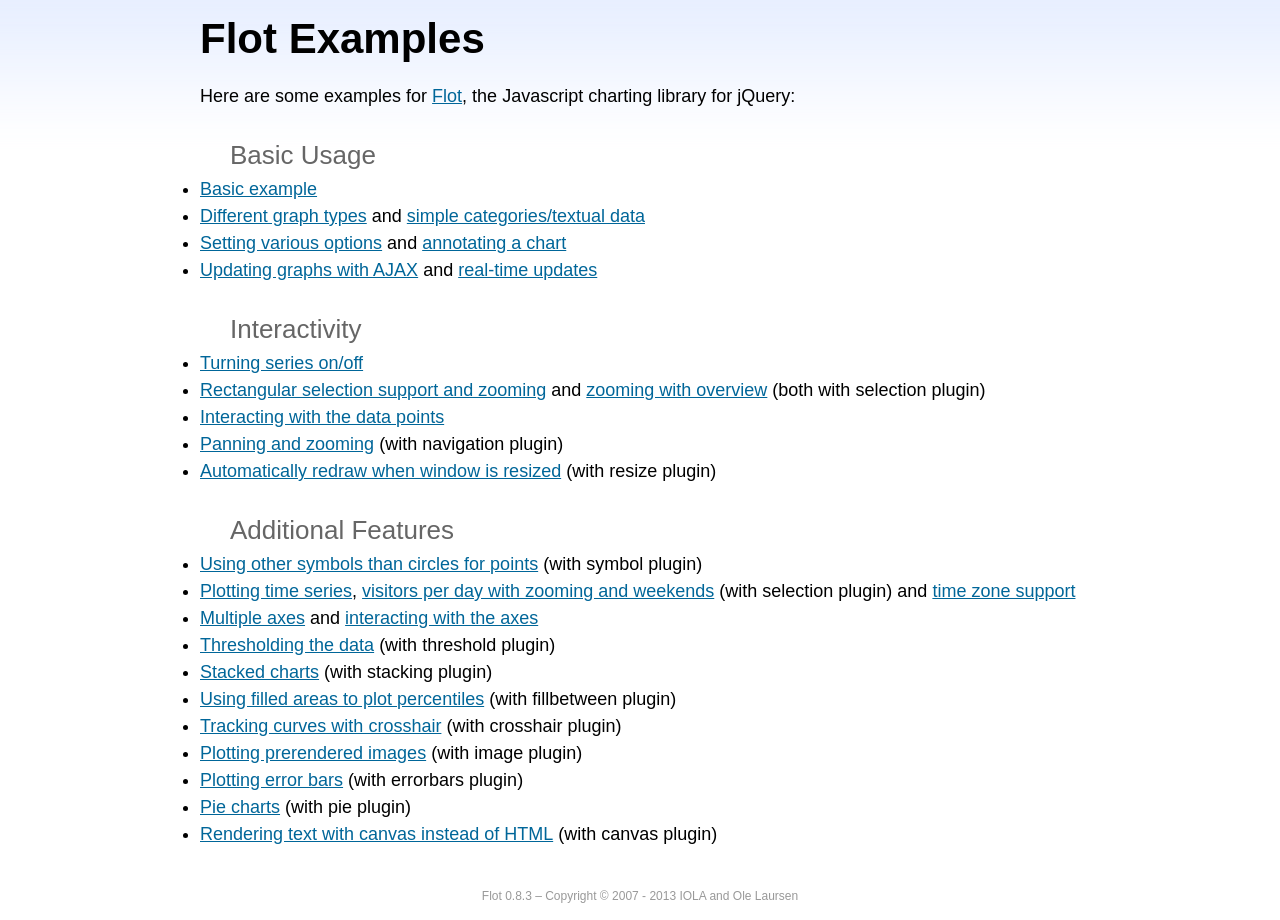
<file: bower_components/flot/examples/index.html>
<!DOCTYPE html PUBLIC "-//W3C//DTD HTML 4.01//EN" "http://www.w3.org/TR/html4/strict.dtd">
<html>
<head>
	<meta http-equiv="Content-Type" content="text/html; charset=utf-8">
	<title>Flot Examples</title>
	<link href="examples.css" rel="stylesheet" type="text/css">
	<style>

	h3 {
		margin-top: 30px;
		margin-bottom: 5px;
	}

	</style>
	<script language="javascript" type="text/javascript" src="../jquery.js"></script>
	<script language="javascript" type="text/javascript" src="../jquery.flot.js"></script>
	<script type="text/javascript">

	$(function() {

		// Add the Flot version string to the footer

		$("#footer").prepend("Flot " + $.plot.version + " &ndash; ");
	});

	</script>
</head>
<body>

	<div id="header">
		<h2>Flot Examples</h2>
	</div>

	<div id="content">

		<p>Here are some examples for <a href="http://www.flotcharts.org">Flot</a>, the Javascript charting library for jQuery:</p>

		<h3>Basic Usage</h3>

		<ul>
			<li><a href="basic-usage/index.html">Basic example</a></li>
			<li><a href="series-types/index.html">Different graph types</a> and <a href="categories/index.html">simple categories/textual data</a></li>
			<li><a href="basic-options/index.html">Setting various options</a> and <a href="annotating/index.html">annotating a chart</a></li>
			<li><a href="ajax/index.html">Updating graphs with AJAX</a> and <a href="realtime/index.html">real-time updates</a></li>
		</ul>

		<h3>Interactivity</h3>

		<ul>
			<li><a href="series-toggle/index.html">Turning series on/off</a></li>
			<li><a href="selection/index.html">Rectangular selection support and zooming</a> and <a href="zooming/index.html">zooming with overview</a> (both with selection plugin)</li>
			<li><a href="interacting/index.html">Interacting with the data points</a></li>
			<li><a href="navigate/index.html">Panning and zooming</a> (with navigation plugin)</li>
			<li><a href="resize/index.html">Automatically redraw when window is resized</a> (with resize plugin)</li>
		</ul>

		<h3>Additional Features</h3>

		<ul>
			<li><a href="symbols/index.html">Using other symbols than circles for points</a> (with symbol plugin)</li>
			<li><a href="axes-time/index.html">Plotting time series</a>, <a href="visitors/index.html">visitors per day with zooming and weekends</a> (with selection plugin) and <a href="axes-time-zones/index.html">time zone support</a></li>
			<li><a href="axes-multiple/index.html">Multiple axes</a> and <a href="axes-interacting/index.html">interacting with the axes</a></li>
			<li><a href="threshold/index.html">Thresholding the data</a> (with threshold plugin)</li>
			<li><a href="stacking/index.html">Stacked charts</a> (with stacking plugin)</li>
			<li><a href="percentiles/index.html">Using filled areas to plot percentiles</a> (with fillbetween plugin)</li>
			<li><a href="tracking/index.html">Tracking curves with crosshair</a> (with crosshair plugin)</li>
			<li><a href="image/index.html">Plotting prerendered images</a> (with image plugin)</li>
			<li><a href="series-errorbars/index.html">Plotting error bars</a> (with errorbars plugin)</li>
			<li><a href="series-pie/index.html">Pie charts</a> (with pie plugin)</li>
			<li><a href="canvas/index.html">Rendering text with canvas instead of HTML</a> (with canvas plugin)</li>
		</ul>

	</div>

	<div id="footer">
		Copyright &copy; 2007 - 2013 IOLA and Ole Laursen
	</div>

</body>
</html>
</file>
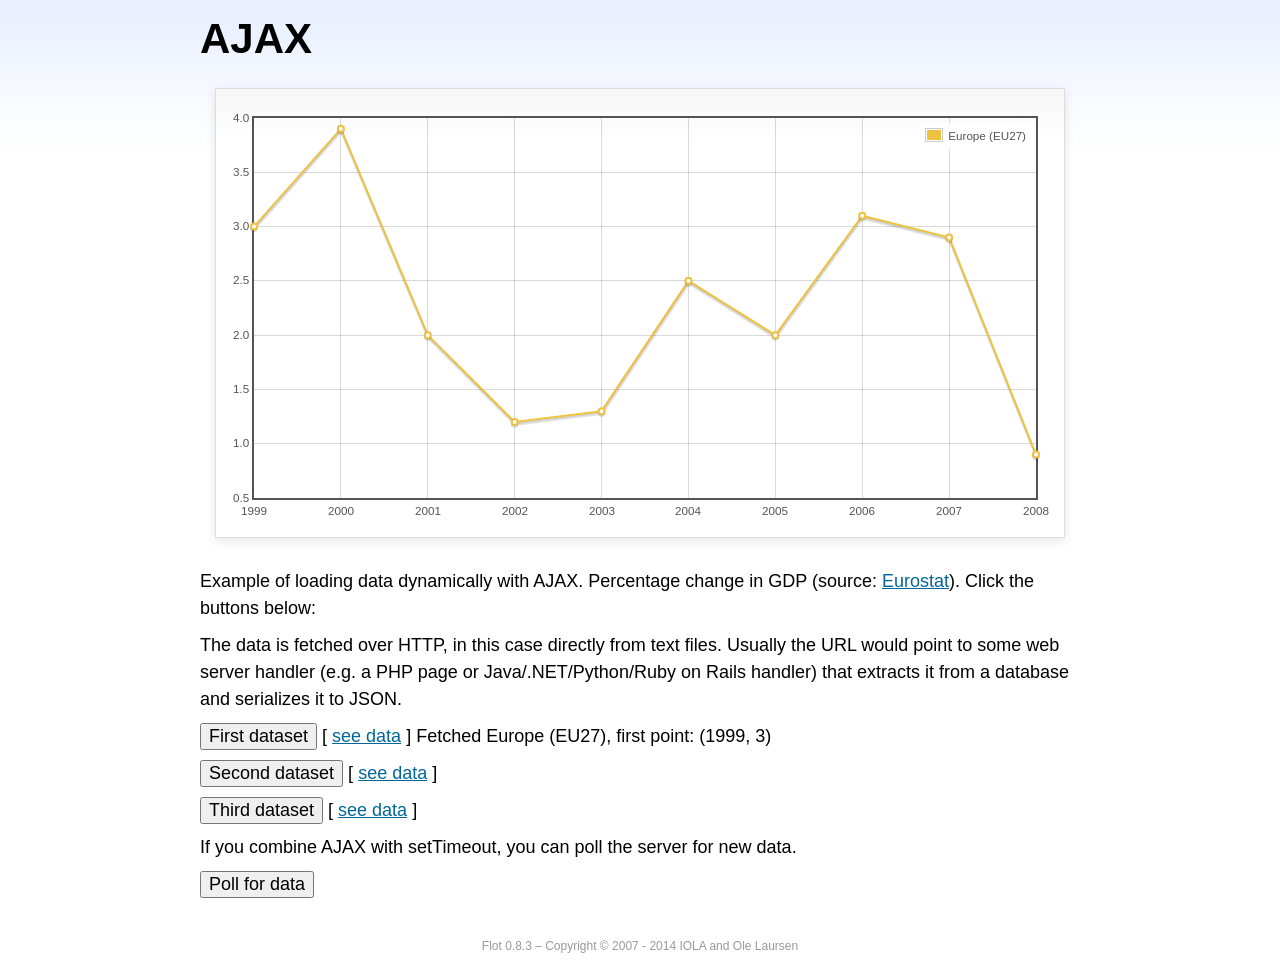
<file: bower_components/flot/examples/ajax/index.html>
<!DOCTYPE html PUBLIC "-//W3C//DTD HTML 4.01//EN" "http://www.w3.org/TR/html4/strict.dtd">
<html>
<head>
	<meta http-equiv="Content-Type" content="text/html; charset=utf-8">
	<title>Flot Examples: AJAX</title>
	<link href="../examples.css" rel="stylesheet" type="text/css">
	<!--[if lte IE 8]><script language="javascript" type="text/javascript" src="../../excanvas.min.js"></script><![endif]-->
	<script language="javascript" type="text/javascript" src="../../jquery.js"></script>
	<script language="javascript" type="text/javascript" src="../../jquery.flot.js"></script>
	<script type="text/javascript">

	$(function() {

		var options = {
			lines: {
				show: true
			},
			points: {
				show: true
			},
			xaxis: {
				tickDecimals: 0,
				tickSize: 1
			}
		};

		var data = [];

		$.plot("#placeholder", data, options);

		// Fetch one series, adding to what we already have

		var alreadyFetched = {};

		$("button.fetchSeries").click(function () {

			var button = $(this);

			// Find the URL in the link right next to us, then fetch the data

			var dataurl = button.siblings("a").attr("href");

			function onDataReceived(series) {

				// Extract the first coordinate pair; jQuery has parsed it, so
				// the data is now just an ordinary JavaScript object

				var firstcoordinate = "(" + series.data[0][0] + ", " + series.data[0][1] + ")";
				button.siblings("span").text("Fetched " + series.label + ", first point: " + firstcoordinate);

				// Push the new data onto our existing data array

				if (!alreadyFetched[series.label]) {
					alreadyFetched[series.label] = true;
					data.push(series);
				}

				$.plot("#placeholder", data, options);
			}

			$.ajax({
				url: dataurl,
				type: "GET",
				dataType: "json",
				success: onDataReceived
			});
		});

		// Initiate a recurring data update

		$("button.dataUpdate").click(function () {

			data = [];
			alreadyFetched = {};

			$.plot("#placeholder", data, options);

			var iteration = 0;

			function fetchData() {

				++iteration;

				function onDataReceived(series) {

					// Load all the data in one pass; if we only got partial
					// data we could merge it with what we already have.

					data = [ series ];
					$.plot("#placeholder", data, options);
				}

				// Normally we call the same URL - a script connected to a
				// database - but in this case we only have static example
				// files, so we need to modify the URL.

				$.ajax({
					url: "data-eu-gdp-growth-" + iteration + ".json",
					type: "GET",
					dataType: "json",
					success: onDataReceived
				});

				if (iteration < 5) {
					setTimeout(fetchData, 1000);
				} else {
					data = [];
					alreadyFetched = {};
				}
			}

			setTimeout(fetchData, 1000);
		});

		// Load the first series by default, so we don't have an empty plot

		$("button.fetchSeries:first").click();

		// Add the Flot version string to the footer

		$("#footer").prepend("Flot " + $.plot.version + " &ndash; ");
	});

	</script>
</head>
<body>

	<div id="header">
		<h2>AJAX</h2>
	</div>

	<div id="content">

		<div class="demo-container">
			<div id="placeholder" class="demo-placeholder"></div>
		</div>

		<p>Example of loading data dynamically with AJAX. Percentage change in GDP (source: <a href="http://epp.eurostat.ec.europa.eu/tgm/table.do?tab=table&init=1&plugin=1&language=en&pcode=tsieb020">Eurostat</a>). Click the buttons below:</p>

		<p>The data is fetched over HTTP, in this case directly from text files. Usually the URL would point to some web server handler (e.g. a PHP page or Java/.NET/Python/Ruby on Rails handler) that extracts it from a database and serializes it to JSON.</p>

		<p>
			<button class="fetchSeries">First dataset</button>
			[ <a href="data-eu-gdp-growth.json">see data</a> ]
			<span></span>
		</p>

		<p>
			<button class="fetchSeries">Second dataset</button>
			[ <a href="data-japan-gdp-growth.json">see data</a> ]
			<span></span>
		</p>

		<p>
			<button class="fetchSeries">Third dataset</button>
			[ <a href="data-usa-gdp-growth.json">see data</a> ]
			<span></span>
		</p>

		<p>If you combine AJAX with setTimeout, you can poll the server for new data.</p>

		<p>
			<button class="dataUpdate">Poll for data</button>
		</p>

	</div>

	<div id="footer">
		Copyright &copy; 2007 - 2014 IOLA and Ole Laursen
	</div>

</body>
</html>
</file>
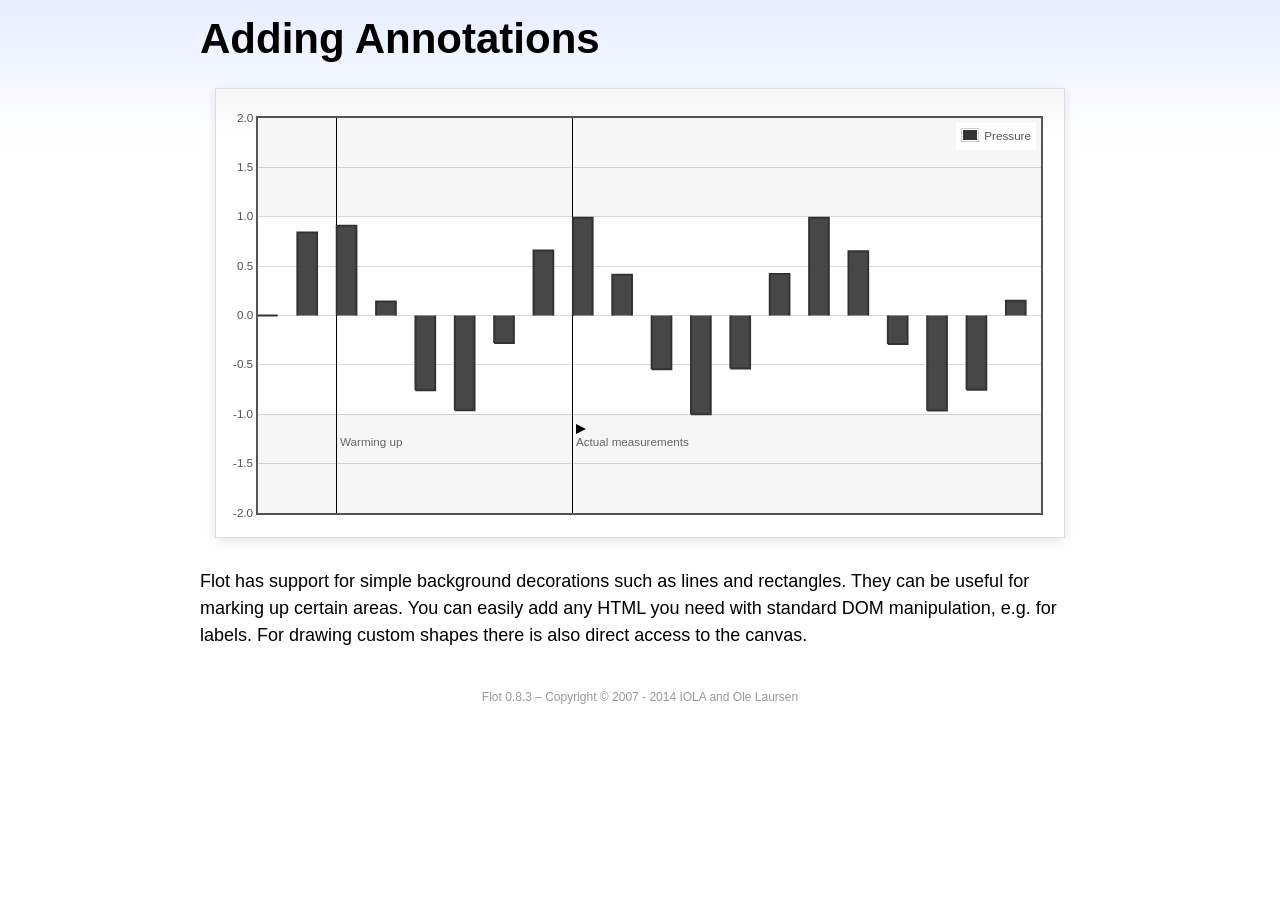
<file: bower_components/flot/examples/annotating/index.html>
<!DOCTYPE html PUBLIC "-//W3C//DTD HTML 4.01//EN" "http://www.w3.org/TR/html4/strict.dtd">
<html>
<head>
	<meta http-equiv="Content-Type" content="text/html; charset=utf-8">
	<title>Flot Examples: Adding Annotations</title>
	<link href="../examples.css" rel="stylesheet" type="text/css">
	<!--[if lte IE 8]><script language="javascript" type="text/javascript" src="../../excanvas.min.js"></script><![endif]-->
	<script language="javascript" type="text/javascript" src="../../jquery.js"></script>
	<script language="javascript" type="text/javascript" src="../../jquery.flot.js"></script>
	<script type="text/javascript">

	$(function() {

		var d1 = [];
		for (var i = 0; i < 20; ++i) {
			d1.push([i, Math.sin(i)]);
		}

		var data = [{ data: d1, label: "Pressure", color: "#333" }];

		var markings = [
			{ color: "#f6f6f6", yaxis: { from: 1 } },
			{ color: "#f6f6f6", yaxis: { to: -1 } },
			{ color: "#000", lineWidth: 1, xaxis: { from: 2, to: 2 } },
			{ color: "#000", lineWidth: 1, xaxis: { from: 8, to: 8 } }
		];

		var placeholder = $("#placeholder");

		var plot = $.plot(placeholder, data, {
			bars: { show: true, barWidth: 0.5, fill: 0.9 },
			xaxis: { ticks: [], autoscaleMargin: 0.02 },
			yaxis: { min: -2, max: 2 },
			grid: { markings: markings }
		});

		var o = plot.pointOffset({ x: 2, y: -1.2});

		// Append it to the placeholder that Flot already uses for positioning

		placeholder.append("<div style='position:absolute;left:" + (o.left + 4) + "px;top:" + o.top + "px;color:#666;font-size:smaller'>Warming up</div>");

		o = plot.pointOffset({ x: 8, y: -1.2});
		placeholder.append("<div style='position:absolute;left:" + (o.left + 4) + "px;top:" + o.top + "px;color:#666;font-size:smaller'>Actual measurements</div>");

		// Draw a little arrow on top of the last label to demonstrate canvas
		// drawing

		var ctx = plot.getCanvas().getContext("2d");
		ctx.beginPath();
		o.left += 4;
		ctx.moveTo(o.left, o.top);
		ctx.lineTo(o.left, o.top - 10);
		ctx.lineTo(o.left + 10, o.top - 5);
		ctx.lineTo(o.left, o.top);
		ctx.fillStyle = "#000";
		ctx.fill();

		// Add the Flot version string to the footer

		$("#footer").prepend("Flot " + $.plot.version + " &ndash; ");
	});

	</script>
</head>
<body>

	<div id="header">
		<h2>Adding Annotations</h2>
	</div>

	<div id="content">

		<div class="demo-container">
			<div id="placeholder" class="demo-placeholder"></div>
		</div>

		<p>Flot has support for simple background decorations such as lines and rectangles. They can be useful for marking up certain areas. You can easily add any HTML you need with standard DOM manipulation, e.g. for labels. For drawing custom shapes there is also direct access to the canvas.</p>

	</div>

	<div id="footer">
		Copyright &copy; 2007 - 2014 IOLA and Ole Laursen
	</div>

</body>
</html>
</file>
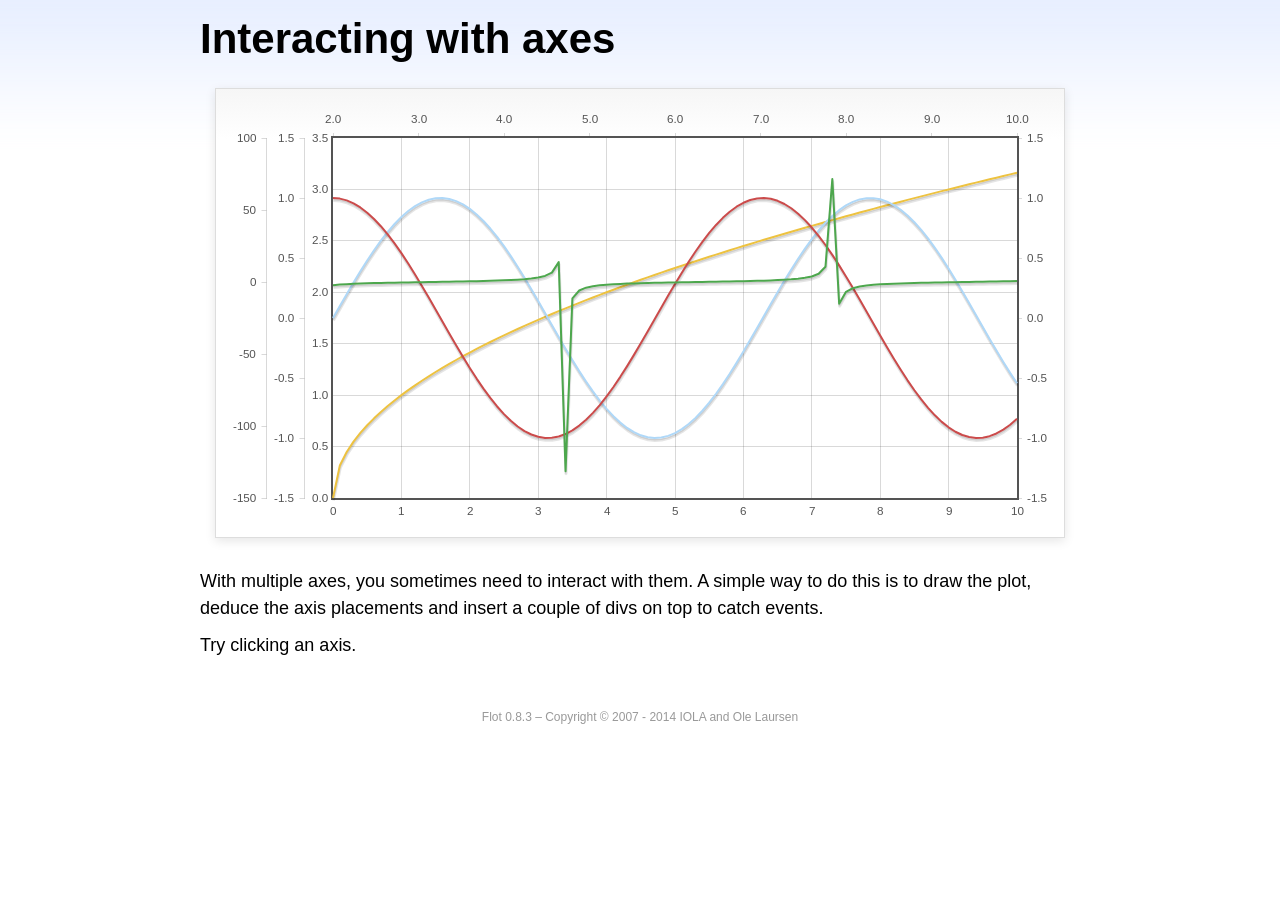
<file: bower_components/flot/examples/axes-interacting/index.html>
<!DOCTYPE html PUBLIC "-//W3C//DTD HTML 4.01//EN" "http://www.w3.org/TR/html4/strict.dtd">
<html>
<head>
	<meta http-equiv="Content-Type" content="text/html; charset=utf-8">
	<title>Flot Examples: Interacting with axes</title>
	<link href="../examples.css" rel="stylesheet" type="text/css">
	<!--[if lte IE 8]><script language="javascript" type="text/javascript" src="../../excanvas.min.js"></script><![endif]-->
	<script language="javascript" type="text/javascript" src="../../jquery.js"></script>
	<script language="javascript" type="text/javascript" src="../../jquery.flot.js"></script>
	<script type="text/javascript">

	$(function() {

		function generate(start, end, fn) {
			var res = [];
			for (var i = 0; i <= 100; ++i) {
				var x = start + i / 100 * (end - start);
				res.push([x, fn(x)]);
			}
			return res;
		}

		var data = [
			{ data: generate(0, 10, function (x) { return Math.sqrt(x);}), xaxis: 1, yaxis:1 },
			{ data: generate(0, 10, function (x) { return Math.sin(x);}), xaxis: 1, yaxis:2 },
			{ data: generate(0, 10, function (x) { return Math.cos(x);}), xaxis: 1, yaxis:3 },
			{ data: generate(2, 10, function (x) { return Math.tan(x);}), xaxis: 2, yaxis: 4 }
		];

		var plot = $.plot("#placeholder", data, {
			xaxes: [
				{ position: 'bottom' },
				{ position: 'top'}
			],
			yaxes: [
				{ position: 'left' },
				{ position: 'left' },
				{ position: 'right' },
				{ position: 'left' }
			]
		});

		// Create a div for each axis

		$.each(plot.getAxes(), function (i, axis) {
			if (!axis.show)
				return;

			var box = axis.box;

			$("<div class='axisTarget' style='position:absolute; left:" + box.left + "px; top:" + box.top + "px; width:" + box.width +  "px; height:" + box.height + "px'></div>")
				.data("axis.direction", axis.direction)
				.data("axis.n", axis.n)
				.css({ backgroundColor: "#f00", opacity: 0, cursor: "pointer" })
				.appendTo(plot.getPlaceholder())
				.hover(
					function () { $(this).css({ opacity: 0.10 }) },
					function () { $(this).css({ opacity: 0 }) }
				)
				.click(function () {
					$("#click").text("You clicked the " + axis.direction + axis.n + "axis!")
				});
		});

		// Add the Flot version string to the footer

		$("#footer").prepend("Flot " + $.plot.version + " &ndash; ");
	});

	</script>
</head>
<body>

	<div id="header">
		<h2>Interacting with axes</h2>
	</div>

	<div id="content">

		<div class="demo-container">
			<div id="placeholder" class="demo-placeholder"></div>
		</div>

		<p>With multiple axes, you sometimes need to interact with them. A simple way to do this is to draw the plot, deduce the axis placements and insert a couple of divs on top to catch events.</p>

		<p>Try clicking an axis.</p>

		<p id="click"></p>

	</div>

	<div id="footer">
		Copyright &copy; 2007 - 2014 IOLA and Ole Laursen
	</div>

</body>
</html>
</file>
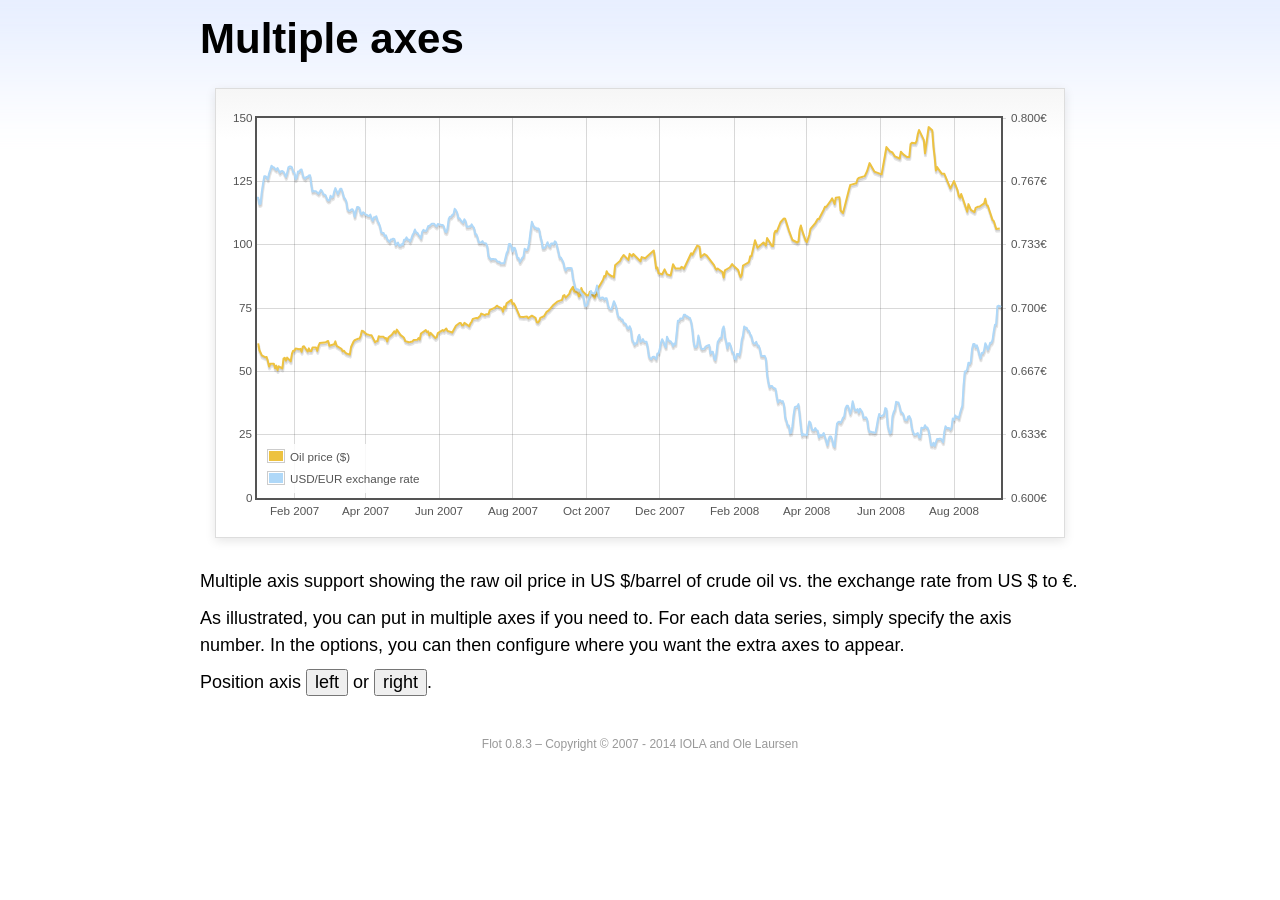
<file: bower_components/flot/examples/axes-multiple/index.html>
<!DOCTYPE html PUBLIC "-//W3C//DTD HTML 4.01//EN" "http://www.w3.org/TR/html4/strict.dtd">
<html>
<head>
	<meta http-equiv="Content-Type" content="text/html; charset=utf-8">
	<title>Flot Examples: Multiple Axes</title>
	<link href="../examples.css" rel="stylesheet" type="text/css">
	<!--[if lte IE 8]><script language="javascript" type="text/javascript" src="../../excanvas.min.js"></script><![endif]-->
	<script language="javascript" type="text/javascript" src="../../jquery.js"></script>
	<script language="javascript" type="text/javascript" src="../../jquery.flot.js"></script>
	<script language="javascript" type="text/javascript" src="../../jquery.flot.time.js"></script>
	<script type="text/javascript">

	$(function() {

		var oilprices = [[1167692400000,61.05], [1167778800000,58.32], [1167865200000,57.35], [1167951600000,56.31], [1168210800000,55.55], [1168297200000,55.64], [1168383600000,54.02], [1168470000000,51.88], [1168556400000,52.99], [1168815600000,52.99], [1168902000000,51.21], [1168988400000,52.24], [1169074800000,50.48], [1169161200000,51.99], [1169420400000,51.13], [1169506800000,55.04], [1169593200000,55.37], [1169679600000,54.23], [1169766000000,55.42], [1170025200000,54.01], [1170111600000,56.97], [1170198000000,58.14], [1170284400000,58.14], [1170370800000,59.02], [1170630000000,58.74], [1170716400000,58.88], [1170802800000,57.71], [1170889200000,59.71], [1170975600000,59.89], [1171234800000,57.81], [1171321200000,59.06], [1171407600000,58.00], [1171494000000,57.99], [1171580400000,59.39], [1171839600000,59.39], [1171926000000,58.07], [1172012400000,60.07], [1172098800000,61.14], [1172444400000,61.39], [1172530800000,61.46], [1172617200000,61.79], [1172703600000,62.00], [1172790000000,60.07], [1173135600000,60.69], [1173222000000,61.82], [1173308400000,60.05], [1173654000000,58.91], [1173740400000,57.93], [1173826800000,58.16], [1173913200000,57.55], [1173999600000,57.11], [1174258800000,56.59], [1174345200000,59.61], [1174518000000,61.69], [1174604400000,62.28], [1174860000000,62.91], [1174946400000,62.93], [1175032800000,64.03], [1175119200000,66.03], [1175205600000,65.87], [1175464800000,64.64], [1175637600000,64.38], [1175724000000,64.28], [1175810400000,64.28], [1176069600000,61.51], [1176156000000,61.89], [1176242400000,62.01], [1176328800000,63.85], [1176415200000,63.63], [1176674400000,63.61], [1176760800000,63.10], [1176847200000,63.13], [1176933600000,61.83], [1177020000000,63.38], [1177279200000,64.58], [1177452000000,65.84], [1177538400000,65.06], [1177624800000,66.46], [1177884000000,64.40], [1178056800000,63.68], [1178143200000,63.19], [1178229600000,61.93], [1178488800000,61.47], [1178575200000,61.55], [1178748000000,61.81], [1178834400000,62.37], [1179093600000,62.46], [1179180000000,63.17], [1179266400000,62.55], [1179352800000,64.94], [1179698400000,66.27], [1179784800000,65.50], [1179871200000,65.77], [1179957600000,64.18], [1180044000000,65.20], [1180389600000,63.15], [1180476000000,63.49], [1180562400000,65.08], [1180908000000,66.30], [1180994400000,65.96], [1181167200000,66.93], [1181253600000,65.98], [1181599200000,65.35], [1181685600000,66.26], [1181858400000,68.00], [1182117600000,69.09], [1182204000000,69.10], [1182290400000,68.19], [1182376800000,68.19], [1182463200000,69.14], [1182722400000,68.19], [1182808800000,67.77], [1182895200000,68.97], [1182981600000,69.57], [1183068000000,70.68], [1183327200000,71.09], [1183413600000,70.92], [1183586400000,71.81], [1183672800000,72.81], [1183932000000,72.19], [1184018400000,72.56], [1184191200000,72.50], [1184277600000,74.15], [1184623200000,75.05], [1184796000000,75.92], [1184882400000,75.57], [1185141600000,74.89], [1185228000000,73.56], [1185314400000,75.57], [1185400800000,74.95], [1185487200000,76.83], [1185832800000,78.21], [1185919200000,76.53], [1186005600000,76.86], [1186092000000,76.00], [1186437600000,71.59], [1186696800000,71.47], [1186956000000,71.62], [1187042400000,71.00], [1187301600000,71.98], [1187560800000,71.12], [1187647200000,69.47], [1187733600000,69.26], [1187820000000,69.83], [1187906400000,71.09], [1188165600000,71.73], [1188338400000,73.36], [1188511200000,74.04], [1188856800000,76.30], [1189116000000,77.49], [1189461600000,78.23], [1189548000000,79.91], [1189634400000,80.09], [1189720800000,79.10], [1189980000000,80.57], [1190066400000,81.93], [1190239200000,83.32], [1190325600000,81.62], [1190584800000,80.95], [1190671200000,79.53], [1190757600000,80.30], [1190844000000,82.88], [1190930400000,81.66], [1191189600000,80.24], [1191276000000,80.05], [1191362400000,79.94], [1191448800000,81.44], [1191535200000,81.22], [1191794400000,79.02], [1191880800000,80.26], [1191967200000,80.30], [1192053600000,83.08], [1192140000000,83.69], [1192399200000,86.13], [1192485600000,87.61], [1192572000000,87.40], [1192658400000,89.47], [1192744800000,88.60], [1193004000000,87.56], [1193090400000,87.56], [1193176800000,87.10], [1193263200000,91.86], [1193612400000,93.53], [1193698800000,94.53], [1193871600000,95.93], [1194217200000,93.98], [1194303600000,96.37], [1194476400000,95.46], [1194562800000,96.32], [1195081200000,93.43], [1195167600000,95.10], [1195426800000,94.64], [1195513200000,95.10], [1196031600000,97.70], [1196118000000,94.42], [1196204400000,90.62], [1196290800000,91.01], [1196377200000,88.71], [1196636400000,88.32], [1196809200000,90.23], [1196982000000,88.28], [1197241200000,87.86], [1197327600000,90.02], [1197414000000,92.25], [1197586800000,90.63], [1197846000000,90.63], [1197932400000,90.49], [1198018800000,91.24], [1198105200000,91.06], [1198191600000,90.49], [1198710000000,96.62], [1198796400000,96.00], [1199142000000,99.62], [1199314800000,99.18], [1199401200000,95.09], [1199660400000,96.33], [1199833200000,95.67], [1200351600000,91.90], [1200438000000,90.84], [1200524400000,90.13], [1200610800000,90.57], [1200956400000,89.21], [1201042800000,86.99], [1201129200000,89.85], [1201474800000,90.99], [1201561200000,91.64], [1201647600000,92.33], [1201734000000,91.75], [1202079600000,90.02], [1202166000000,88.41], [1202252400000,87.14], [1202338800000,88.11], [1202425200000,91.77], [1202770800000,92.78], [1202857200000,93.27], [1202943600000,95.46], [1203030000000,95.46], [1203289200000,101.74], [1203462000000,98.81], [1203894000000,100.88], [1204066800000,99.64], [1204153200000,102.59], [1204239600000,101.84], [1204498800000,99.52], [1204585200000,99.52], [1204671600000,104.52], [1204758000000,105.47], [1204844400000,105.15], [1205103600000,108.75], [1205276400000,109.92], [1205362800000,110.33], [1205449200000,110.21], [1205708400000,105.68], [1205967600000,101.84], [1206313200000,100.86], [1206399600000,101.22], [1206486000000,105.90], [1206572400000,107.58], [1206658800000,105.62], [1206914400000,101.58], [1207000800000,100.98], [1207173600000,103.83], [1207260000000,106.23], [1207605600000,108.50], [1207778400000,110.11], [1207864800000,110.14], [1208210400000,113.79], [1208296800000,114.93], [1208383200000,114.86], [1208728800000,117.48], [1208815200000,118.30], [1208988000000,116.06], [1209074400000,118.52], [1209333600000,118.75], [1209420000000,113.46], [1209592800000,112.52], [1210024800000,121.84], [1210111200000,123.53], [1210197600000,123.69], [1210543200000,124.23], [1210629600000,125.80], [1210716000000,126.29], [1211148000000,127.05], [1211320800000,129.07], [1211493600000,132.19], [1211839200000,128.85], [1212357600000,127.76], [1212703200000,138.54], [1212962400000,136.80], [1213135200000,136.38], [1213308000000,134.86], [1213653600000,134.01], [1213740000000,136.68], [1213912800000,135.65], [1214172000000,134.62], [1214258400000,134.62], [1214344800000,134.62], [1214431200000,139.64], [1214517600000,140.21], [1214776800000,140.00], [1214863200000,140.97], [1214949600000,143.57], [1215036000000,145.29], [1215381600000,141.37], [1215468000000,136.04], [1215727200000,146.40], [1215986400000,145.18], [1216072800000,138.74], [1216159200000,134.60], [1216245600000,129.29], [1216332000000,130.65], [1216677600000,127.95], [1216850400000,127.95], [1217282400000,122.19], [1217455200000,124.08], [1217541600000,125.10], [1217800800000,121.41], [1217887200000,119.17], [1217973600000,118.58], [1218060000000,120.02], [1218405600000,114.45], [1218492000000,113.01], [1218578400000,116.00], [1218751200000,113.77], [1219010400000,112.87], [1219096800000,114.53], [1219269600000,114.98], [1219356000000,114.98], [1219701600000,116.27], [1219788000000,118.15], [1219874400000,115.59], [1219960800000,115.46], [1220306400000,109.71], [1220392800000,109.35], [1220565600000,106.23], [1220824800000,106.34]];

		var exchangerates = [[1167606000000,0.7580], [1167692400000,0.7580], [1167778800000,0.75470], [1167865200000,0.75490], [1167951600000,0.76130], [1168038000000,0.76550], [1168124400000,0.76930], [1168210800000,0.76940], [1168297200000,0.76880], [1168383600000,0.76780], [1168470000000,0.77080], [1168556400000,0.77270], [1168642800000,0.77490], [1168729200000,0.77410], [1168815600000,0.77410], [1168902000000,0.77320], [1168988400000,0.77270], [1169074800000,0.77370], [1169161200000,0.77240], [1169247600000,0.77120], [1169334000000,0.7720], [1169420400000,0.77210], [1169506800000,0.77170], [1169593200000,0.77040], [1169679600000,0.7690], [1169766000000,0.77110], [1169852400000,0.7740], [1169938800000,0.77450], [1170025200000,0.77450], [1170111600000,0.7740], [1170198000000,0.77160], [1170284400000,0.77130], [1170370800000,0.76780], [1170457200000,0.76880], [1170543600000,0.77180], [1170630000000,0.77180], [1170716400000,0.77280], [1170802800000,0.77290], [1170889200000,0.76980], [1170975600000,0.76850], [1171062000000,0.76810], [1171148400000,0.7690], [1171234800000,0.7690], [1171321200000,0.76980], [1171407600000,0.76990], [1171494000000,0.76510], [1171580400000,0.76130], [1171666800000,0.76160], [1171753200000,0.76140], [1171839600000,0.76140], [1171926000000,0.76070], [1172012400000,0.76020], [1172098800000,0.76110], [1172185200000,0.76220], [1172271600000,0.76150], [1172358000000,0.75980], [1172444400000,0.75980], [1172530800000,0.75920], [1172617200000,0.75730], [1172703600000,0.75660], [1172790000000,0.75670], [1172876400000,0.75910], [1172962800000,0.75820], [1173049200000,0.75850], [1173135600000,0.76130], [1173222000000,0.76310], [1173308400000,0.76150], [1173394800000,0.760], [1173481200000,0.76130], [1173567600000,0.76270], [1173654000000,0.76270], [1173740400000,0.76080], [1173826800000,0.75830], [1173913200000,0.75750], [1173999600000,0.75620], [1174086000000,0.7520], [1174172400000,0.75120], [1174258800000,0.75120], [1174345200000,0.75170], [1174431600000,0.7520], [1174518000000,0.75110], [1174604400000,0.7480], [1174690800000,0.75090], [1174777200000,0.75310], [1174860000000,0.75310], [1174946400000,0.75270], [1175032800000,0.74980], [1175119200000,0.74930], [1175205600000,0.75040], [1175292000000,0.750], [1175378400000,0.74910], [1175464800000,0.74910], [1175551200000,0.74850], [1175637600000,0.74840], [1175724000000,0.74920], [1175810400000,0.74710], [1175896800000,0.74590], [1175983200000,0.74770], [1176069600000,0.74770], [1176156000000,0.74830], [1176242400000,0.74580], [1176328800000,0.74480], [1176415200000,0.7430], [1176501600000,0.73990], [1176588000000,0.73950], [1176674400000,0.73950], [1176760800000,0.73780], [1176847200000,0.73820], [1176933600000,0.73620], [1177020000000,0.73550], [1177106400000,0.73480], [1177192800000,0.73610], [1177279200000,0.73610], [1177365600000,0.73650], [1177452000000,0.73620], [1177538400000,0.73310], [1177624800000,0.73390], [1177711200000,0.73440], [1177797600000,0.73270], [1177884000000,0.73270], [1177970400000,0.73360], [1178056800000,0.73330], [1178143200000,0.73590], [1178229600000,0.73590], [1178316000000,0.73720], [1178402400000,0.7360], [1178488800000,0.7360], [1178575200000,0.7350], [1178661600000,0.73650], [1178748000000,0.73840], [1178834400000,0.73950], [1178920800000,0.74130], [1179007200000,0.73970], [1179093600000,0.73960], [1179180000000,0.73850], [1179266400000,0.73780], [1179352800000,0.73660], [1179439200000,0.740], [1179525600000,0.74110], [1179612000000,0.74060], [1179698400000,0.74050], [1179784800000,0.74140], [1179871200000,0.74310], [1179957600000,0.74310], [1180044000000,0.74380], [1180130400000,0.74430], [1180216800000,0.74430], [1180303200000,0.74430], [1180389600000,0.74340], [1180476000000,0.74290], [1180562400000,0.74420], [1180648800000,0.7440], [1180735200000,0.74390], [1180821600000,0.74370], [1180908000000,0.74370], [1180994400000,0.74290], [1181080800000,0.74030], [1181167200000,0.73990], [1181253600000,0.74180], [1181340000000,0.74680], [1181426400000,0.7480], [1181512800000,0.7480], [1181599200000,0.7490], [1181685600000,0.74940], [1181772000000,0.75220], [1181858400000,0.75150], [1181944800000,0.75020], [1182031200000,0.74720], [1182117600000,0.74720], [1182204000000,0.74620], [1182290400000,0.74550], [1182376800000,0.74490], [1182463200000,0.74670], [1182549600000,0.74580], [1182636000000,0.74270], [1182722400000,0.74270], [1182808800000,0.7430], [1182895200000,0.74290], [1182981600000,0.7440], [1183068000000,0.7430], [1183154400000,0.74220], [1183240800000,0.73880], [1183327200000,0.73880], [1183413600000,0.73690], [1183500000000,0.73450], [1183586400000,0.73450], [1183672800000,0.73450], [1183759200000,0.73520], [1183845600000,0.73410], [1183932000000,0.73410], [1184018400000,0.7340], [1184104800000,0.73240], [1184191200000,0.72720], [1184277600000,0.72640], [1184364000000,0.72550], [1184450400000,0.72580], [1184536800000,0.72580], [1184623200000,0.72560], [1184709600000,0.72570], [1184796000000,0.72470], [1184882400000,0.72430], [1184968800000,0.72440], [1185055200000,0.72350], [1185141600000,0.72350], [1185228000000,0.72350], [1185314400000,0.72350], [1185400800000,0.72620], [1185487200000,0.72880], [1185573600000,0.73010], [1185660000000,0.73370], [1185746400000,0.73370], [1185832800000,0.73240], [1185919200000,0.72970], [1186005600000,0.73170], [1186092000000,0.73150], [1186178400000,0.72880], [1186264800000,0.72630], [1186351200000,0.72630], [1186437600000,0.72420], [1186524000000,0.72530], [1186610400000,0.72640], [1186696800000,0.7270], [1186783200000,0.73120], [1186869600000,0.73050], [1186956000000,0.73050], [1187042400000,0.73180], [1187128800000,0.73580], [1187215200000,0.74090], [1187301600000,0.74540], [1187388000000,0.74370], [1187474400000,0.74240], [1187560800000,0.74240], [1187647200000,0.74150], [1187733600000,0.74190], [1187820000000,0.74140], [1187906400000,0.73770], [1187992800000,0.73550], [1188079200000,0.73150], [1188165600000,0.73150], [1188252000000,0.7320], [1188338400000,0.73320], [1188424800000,0.73460], [1188511200000,0.73280], [1188597600000,0.73230], [1188684000000,0.7340], [1188770400000,0.7340], [1188856800000,0.73360], [1188943200000,0.73510], [1189029600000,0.73460], [1189116000000,0.73210], [1189202400000,0.72940], [1189288800000,0.72660], [1189375200000,0.72660], [1189461600000,0.72540], [1189548000000,0.72420], [1189634400000,0.72130], [1189720800000,0.71970], [1189807200000,0.72090], [1189893600000,0.7210], [1189980000000,0.7210], [1190066400000,0.7210], [1190152800000,0.72090], [1190239200000,0.71590], [1190325600000,0.71330], [1190412000000,0.71050], [1190498400000,0.70990], [1190584800000,0.70990], [1190671200000,0.70930], [1190757600000,0.70930], [1190844000000,0.70760], [1190930400000,0.7070], [1191016800000,0.70490], [1191103200000,0.70120], [1191189600000,0.70110], [1191276000000,0.70190], [1191362400000,0.70460], [1191448800000,0.70630], [1191535200000,0.70890], [1191621600000,0.70770], [1191708000000,0.70770], [1191794400000,0.70770], [1191880800000,0.70910], [1191967200000,0.71180], [1192053600000,0.70790], [1192140000000,0.70530], [1192226400000,0.7050], [1192312800000,0.70550], [1192399200000,0.70550], [1192485600000,0.70450], [1192572000000,0.70510], [1192658400000,0.70510], [1192744800000,0.70170], [1192831200000,0.70], [1192917600000,0.69950], [1193004000000,0.69940], [1193090400000,0.70140], [1193176800000,0.70360], [1193263200000,0.70210], [1193349600000,0.70020], [1193436000000,0.69670], [1193522400000,0.6950], [1193612400000,0.6950], [1193698800000,0.69390], [1193785200000,0.6940], [1193871600000,0.69220], [1193958000000,0.69190], [1194044400000,0.69140], [1194130800000,0.68940], [1194217200000,0.68910], [1194303600000,0.69040], [1194390000000,0.6890], [1194476400000,0.68340], [1194562800000,0.68230], [1194649200000,0.68070], [1194735600000,0.68150], [1194822000000,0.68150], [1194908400000,0.68470], [1194994800000,0.68590], [1195081200000,0.68220], [1195167600000,0.68270], [1195254000000,0.68370], [1195340400000,0.68230], [1195426800000,0.68220], [1195513200000,0.68220], [1195599600000,0.67920], [1195686000000,0.67460], [1195772400000,0.67350], [1195858800000,0.67310], [1195945200000,0.67420], [1196031600000,0.67440], [1196118000000,0.67390], [1196204400000,0.67310], [1196290800000,0.67610], [1196377200000,0.67610], [1196463600000,0.67850], [1196550000000,0.68180], [1196636400000,0.68360], [1196722800000,0.68230], [1196809200000,0.68050], [1196895600000,0.67930], [1196982000000,0.68490], [1197068400000,0.68330], [1197154800000,0.68250], [1197241200000,0.68250], [1197327600000,0.68160], [1197414000000,0.67990], [1197500400000,0.68130], [1197586800000,0.68090], [1197673200000,0.68680], [1197759600000,0.69330], [1197846000000,0.69330], [1197932400000,0.69450], [1198018800000,0.69440], [1198105200000,0.69460], [1198191600000,0.69640], [1198278000000,0.69650], [1198364400000,0.69560], [1198450800000,0.69560], [1198537200000,0.6950], [1198623600000,0.69480], [1198710000000,0.69280], [1198796400000,0.68870], [1198882800000,0.68240], [1198969200000,0.67940], [1199055600000,0.67940], [1199142000000,0.68030], [1199228400000,0.68550], [1199314800000,0.68240], [1199401200000,0.67910], [1199487600000,0.67830], [1199574000000,0.67850], [1199660400000,0.67850], [1199746800000,0.67970], [1199833200000,0.680], [1199919600000,0.68030], [1200006000000,0.68050], [1200092400000,0.6760], [1200178800000,0.6770], [1200265200000,0.6770], [1200351600000,0.67360], [1200438000000,0.67260], [1200524400000,0.67640], [1200610800000,0.68210], [1200697200000,0.68310], [1200783600000,0.68420], [1200870000000,0.68420], [1200956400000,0.68870], [1201042800000,0.69030], [1201129200000,0.68480], [1201215600000,0.68240], [1201302000000,0.67880], [1201388400000,0.68140], [1201474800000,0.68140], [1201561200000,0.67970], [1201647600000,0.67690], [1201734000000,0.67650], [1201820400000,0.67330], [1201906800000,0.67290], [1201993200000,0.67580], [1202079600000,0.67580], [1202166000000,0.6750], [1202252400000,0.6780], [1202338800000,0.68330], [1202425200000,0.68560], [1202511600000,0.69030], [1202598000000,0.68960], [1202684400000,0.68960], [1202770800000,0.68820], [1202857200000,0.68790], [1202943600000,0.68620], [1203030000000,0.68520], [1203116400000,0.68230], [1203202800000,0.68130], [1203289200000,0.68130], [1203375600000,0.68220], [1203462000000,0.68020], [1203548400000,0.68020], [1203634800000,0.67840], [1203721200000,0.67480], [1203807600000,0.67470], [1203894000000,0.67470], [1203980400000,0.67480], [1204066800000,0.67330], [1204153200000,0.6650], [1204239600000,0.66110], [1204326000000,0.65830], [1204412400000,0.6590], [1204498800000,0.6590], [1204585200000,0.65810], [1204671600000,0.65780], [1204758000000,0.65740], [1204844400000,0.65320], [1204930800000,0.65020], [1205017200000,0.65140], [1205103600000,0.65140], [1205190000000,0.65070], [1205276400000,0.6510], [1205362800000,0.64890], [1205449200000,0.64240], [1205535600000,0.64060], [1205622000000,0.63820], [1205708400000,0.63820], [1205794800000,0.63410], [1205881200000,0.63440], [1205967600000,0.63780], [1206054000000,0.64390], [1206140400000,0.64780], [1206226800000,0.64810], [1206313200000,0.64810], [1206399600000,0.64940], [1206486000000,0.64380], [1206572400000,0.63770], [1206658800000,0.63290], [1206745200000,0.63360], [1206831600000,0.63330], [1206914400000,0.63330], [1207000800000,0.6330], [1207087200000,0.63710], [1207173600000,0.64030], [1207260000000,0.63960], [1207346400000,0.63640], [1207432800000,0.63560], [1207519200000,0.63560], [1207605600000,0.63680], [1207692000000,0.63570], [1207778400000,0.63540], [1207864800000,0.6320], [1207951200000,0.63320], [1208037600000,0.63280], [1208124000000,0.63310], [1208210400000,0.63420], [1208296800000,0.63210], [1208383200000,0.63020], [1208469600000,0.62780], [1208556000000,0.63080], [1208642400000,0.63240], [1208728800000,0.63240], [1208815200000,0.63070], [1208901600000,0.62770], [1208988000000,0.62690], [1209074400000,0.63350], [1209160800000,0.63920], [1209247200000,0.640], [1209333600000,0.64010], [1209420000000,0.63960], [1209506400000,0.64070], [1209592800000,0.64230], [1209679200000,0.64290], [1209765600000,0.64720], [1209852000000,0.64850], [1209938400000,0.64860], [1210024800000,0.64670], [1210111200000,0.64440], [1210197600000,0.64670], [1210284000000,0.65090], [1210370400000,0.64780], [1210456800000,0.64610], [1210543200000,0.64610], [1210629600000,0.64680], [1210716000000,0.64490], [1210802400000,0.6470], [1210888800000,0.64610], [1210975200000,0.64520], [1211061600000,0.64220], [1211148000000,0.64220], [1211234400000,0.64250], [1211320800000,0.64140], [1211407200000,0.63660], [1211493600000,0.63460], [1211580000000,0.6350], [1211666400000,0.63460], [1211752800000,0.63460], [1211839200000,0.63430], [1211925600000,0.63460], [1212012000000,0.63790], [1212098400000,0.64160], [1212184800000,0.64420], [1212271200000,0.64310], [1212357600000,0.64310], [1212444000000,0.64350], [1212530400000,0.6440], [1212616800000,0.64730], [1212703200000,0.64690], [1212789600000,0.63860], [1212876000000,0.63560], [1212962400000,0.6340], [1213048800000,0.63460], [1213135200000,0.6430], [1213221600000,0.64520], [1213308000000,0.64670], [1213394400000,0.65060], [1213480800000,0.65040], [1213567200000,0.65030], [1213653600000,0.64810], [1213740000000,0.64510], [1213826400000,0.6450], [1213912800000,0.64410], [1213999200000,0.64140], [1214085600000,0.64090], [1214172000000,0.64090], [1214258400000,0.64280], [1214344800000,0.64310], [1214431200000,0.64180], [1214517600000,0.63710], [1214604000000,0.63490], [1214690400000,0.63330], [1214776800000,0.63340], [1214863200000,0.63380], [1214949600000,0.63420], [1215036000000,0.6320], [1215122400000,0.63180], [1215208800000,0.6370], [1215295200000,0.63680], [1215381600000,0.63680], [1215468000000,0.63830], [1215554400000,0.63710], [1215640800000,0.63710], [1215727200000,0.63550], [1215813600000,0.6320], [1215900000000,0.62770], [1215986400000,0.62760], [1216072800000,0.62910], [1216159200000,0.62740], [1216245600000,0.62930], [1216332000000,0.63110], [1216418400000,0.6310], [1216504800000,0.63120], [1216591200000,0.63120], [1216677600000,0.63040], [1216764000000,0.62940], [1216850400000,0.63480], [1216936800000,0.63780], [1217023200000,0.63680], [1217109600000,0.63680], [1217196000000,0.63680], [1217282400000,0.6360], [1217368800000,0.6370], [1217455200000,0.64180], [1217541600000,0.64110], [1217628000000,0.64350], [1217714400000,0.64270], [1217800800000,0.64270], [1217887200000,0.64190], [1217973600000,0.64460], [1218060000000,0.64680], [1218146400000,0.64870], [1218232800000,0.65940], [1218319200000,0.66660], [1218405600000,0.66660], [1218492000000,0.66780], [1218578400000,0.67120], [1218664800000,0.67050], [1218751200000,0.67180], [1218837600000,0.67840], [1218924000000,0.68110], [1219010400000,0.68110], [1219096800000,0.67940], [1219183200000,0.68040], [1219269600000,0.67810], [1219356000000,0.67560], [1219442400000,0.67350], [1219528800000,0.67630], [1219615200000,0.67620], [1219701600000,0.67770], [1219788000000,0.68150], [1219874400000,0.68020], [1219960800000,0.6780], [1220047200000,0.67960], [1220133600000,0.68170], [1220220000000,0.68170], [1220306400000,0.68320], [1220392800000,0.68770], [1220479200000,0.69120], [1220565600000,0.69140], [1220652000000,0.70090], [1220738400000,0.70120], [1220824800000,0.7010], [1220911200000,0.70050]];

		function euroFormatter(v, axis) {
			return v.toFixed(axis.tickDecimals) + "€";
		}

		function doPlot(position) {
			$.plot("#placeholder", [
				{ data: oilprices, label: "Oil price ($)" },
				{ data: exchangerates, label: "USD/EUR exchange rate", yaxis: 2 }
			], {
				xaxes: [ { mode: "time" } ],
				yaxes: [ { min: 0 }, {
					// align if we are to the right
					alignTicksWithAxis: position == "right" ? 1 : null,
					position: position,
					tickFormatter: euroFormatter
				} ],
				legend: { position: "sw" }
			});
		}

		doPlot("right");

		$("button").click(function () {
			doPlot($(this).text());
		});

		// Add the Flot version string to the footer

		$("#footer").prepend("Flot " + $.plot.version + " &ndash; ");
	});

	</script>
</head>
<body>

	<div id="header">
		<h2>Multiple axes</h2>
	</div>

	<div id="content">

		<div class="demo-container">
			<div id="placeholder" class="demo-placeholder"></div>
		</div>

		<p>Multiple axis support showing the raw oil price in US $/barrel of crude oil vs. the exchange rate from US $ to €.</p>

		<p>As illustrated, you can put in multiple axes if you need to. For each data series, simply specify the axis number. In the options, you can then configure where you want the extra axes to appear.</p>

		<p>Position axis <button>left</button> or <button>right</button>.</p>

	</div>

	<div id="footer">
		Copyright &copy; 2007 - 2014 IOLA and Ole Laursen
	</div>

</body>
</html>
</file>
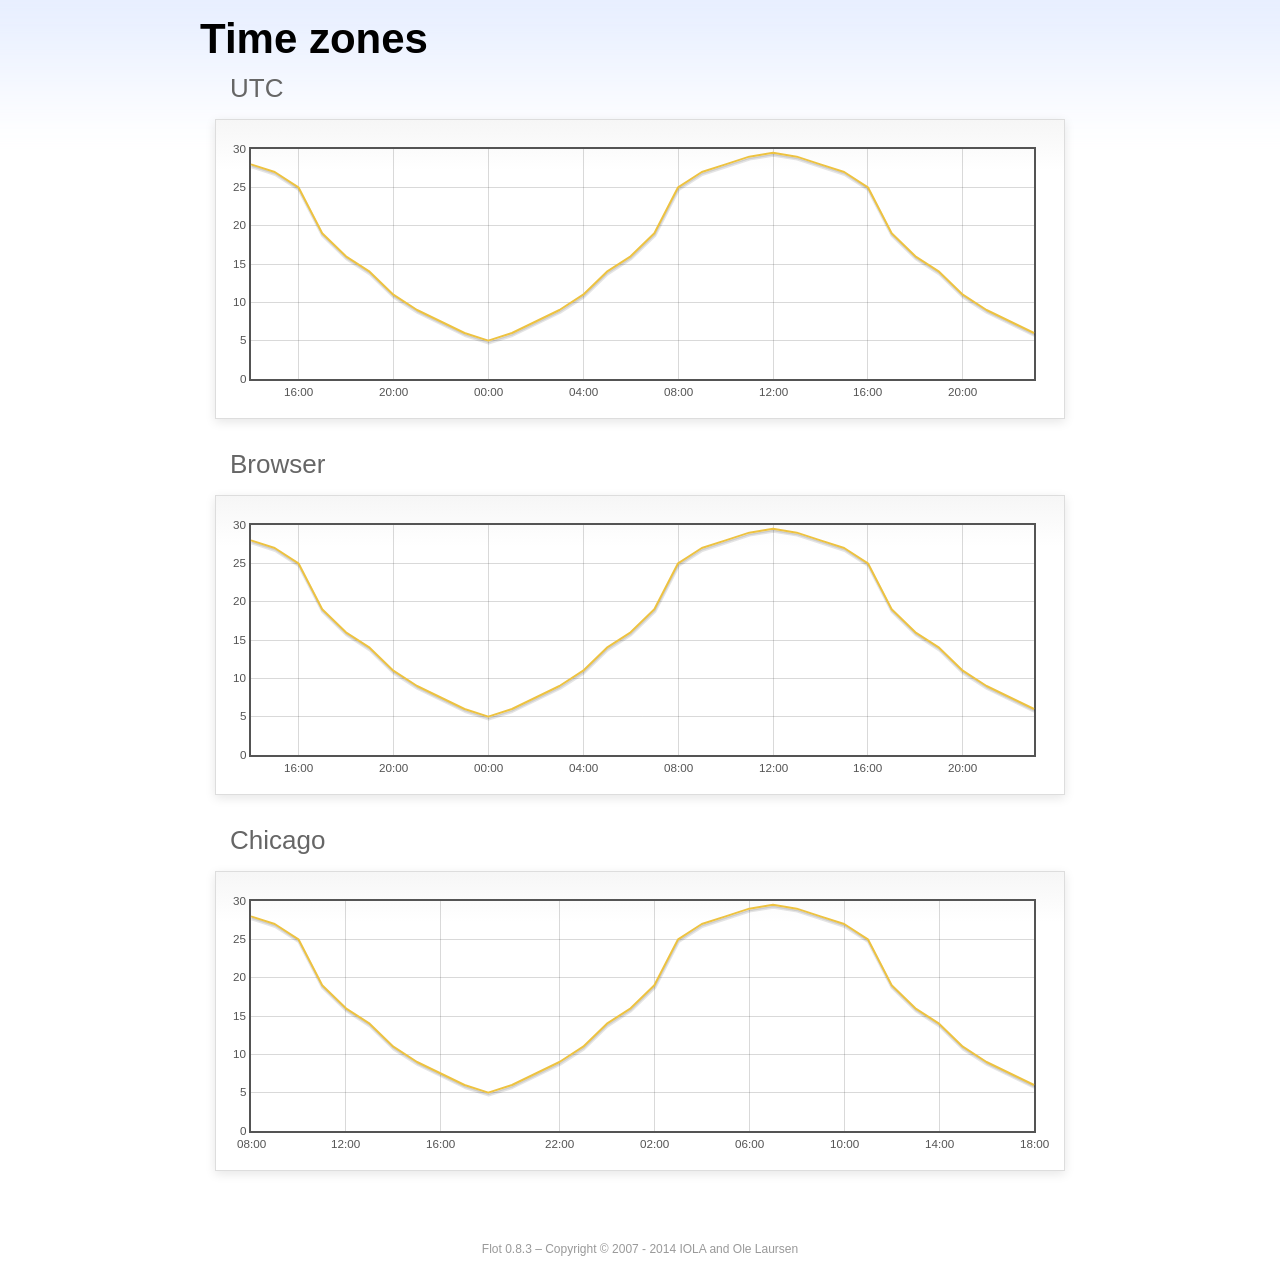
<file: bower_components/flot/examples/axes-time-zones/index.html>
<!DOCTYPE html PUBLIC "-//W3C//DTD HTML 4.01//EN" "http://www.w3.org/TR/html4/strict.dtd">
<html>
<head>
	<meta http-equiv="Content-Type" content="text/html; charset=utf-8">
	<title>Flot Examples: Time zones</title>
	<link href="../examples.css" rel="stylesheet" type="text/css">
	<!--[if lte IE 8]><script language="javascript" type="text/javascript" src="../../excanvas.min.js"></script><![endif]-->
	<script language="javascript" type="text/javascript" src="../../jquery.js"></script>
	<script language="javascript" type="text/javascript" src="../../jquery.flot.js"></script>
	<script language="javascript" type="text/javascript" src="../../jquery.flot.time.js"></script>
	<script language="javascript" type="text/javascript" src="date.js"></script>
	<script type="text/javascript">

	$(function() {

		timezoneJS.timezone.zoneFileBasePath = "tz";
		timezoneJS.timezone.defaultZoneFile = [];
		timezoneJS.timezone.init({async: false});

		var d = [
			[Date.UTC(2011, 2, 12, 14, 0, 0), 28],
			[Date.UTC(2011, 2, 12, 15, 0, 0), 27],
			[Date.UTC(2011, 2, 12, 16, 0, 0), 25],
			[Date.UTC(2011, 2, 12, 17, 0, 0), 19],
			[Date.UTC(2011, 2, 12, 18, 0, 0), 16],
			[Date.UTC(2011, 2, 12, 19, 0, 0), 14],
			[Date.UTC(2011, 2, 12, 20, 0, 0), 11],
			[Date.UTC(2011, 2, 12, 21, 0, 0), 9],
			[Date.UTC(2011, 2, 12, 22, 0, 0), 7.5],
			[Date.UTC(2011, 2, 12, 23, 0, 0), 6],
			[Date.UTC(2011, 2, 13, 0, 0, 0), 5],
			[Date.UTC(2011, 2, 13, 1, 0, 0), 6],
			[Date.UTC(2011, 2, 13, 2, 0, 0), 7.5],
			[Date.UTC(2011, 2, 13, 3, 0, 0), 9],
			[Date.UTC(2011, 2, 13, 4, 0, 0), 11],
			[Date.UTC(2011, 2, 13, 5, 0, 0), 14],
			[Date.UTC(2011, 2, 13, 6, 0, 0), 16],
			[Date.UTC(2011, 2, 13, 7, 0, 0), 19],
			[Date.UTC(2011, 2, 13, 8, 0, 0), 25],
			[Date.UTC(2011, 2, 13, 9, 0, 0), 27],
			[Date.UTC(2011, 2, 13, 10, 0, 0), 28],
			[Date.UTC(2011, 2, 13, 11, 0, 0), 29],
			[Date.UTC(2011, 2, 13, 12, 0, 0), 29.5],
			[Date.UTC(2011, 2, 13, 13, 0, 0), 29],
			[Date.UTC(2011, 2, 13, 14, 0, 0), 28],
			[Date.UTC(2011, 2, 13, 15, 0, 0), 27],
			[Date.UTC(2011, 2, 13, 16, 0, 0), 25],
			[Date.UTC(2011, 2, 13, 17, 0, 0), 19],
			[Date.UTC(2011, 2, 13, 18, 0, 0), 16],
			[Date.UTC(2011, 2, 13, 19, 0, 0), 14],
			[Date.UTC(2011, 2, 13, 20, 0, 0), 11],
			[Date.UTC(2011, 2, 13, 21, 0, 0), 9],
			[Date.UTC(2011, 2, 13, 22, 0, 0), 7.5],
			[Date.UTC(2011, 2, 13, 23, 0, 0), 6]
		];

		var plot = $.plot("#placeholderUTC", [d], {
			xaxis: {
				mode: "time"
			}
		});

		var plot = $.plot("#placeholderLocal", [d], {
			xaxis: {
				mode: "time",
				timezone: "browser"
			}
		});

		var plot = $.plot("#placeholderChicago", [d], {
			xaxis: {
				mode: "time",
				timezone: "America/Chicago"
			}
		});

		// Add the Flot version string to the footer

		$("#footer").prepend("Flot " + $.plot.version + " &ndash; ");
	});

	</script>
</head>
<body>

	<div id="header">
		<h2>Time zones</h2>
	</div>

	<div id="content">

		<h3>UTC</h3>
		<div class="demo-container" style="height: 300px;">
			<div id="placeholderUTC" class="demo-placeholder"></div>
		</div>

		<h3>Browser</h3>
		<div class="demo-container" style="height: 300px;">
			<div id="placeholderLocal" class="demo-placeholder"></div>
		</div>

		<h3>Chicago</h3>
		<div class="demo-container" style="height: 300px;">
			<div id="placeholderChicago" class="demo-placeholder"></div>
		</div>

	</div>

	<div id="footer">
		Copyright &copy; 2007 - 2014 IOLA and Ole Laursen
	</div>

</body>
</html>
</file>
<file: bower_components/flot/examples/examples.css>
* {	padding: 0; margin: 0; vertical-align: top; }

body {
	background: url(background.png) repeat-x;
	font: 18px/1.5em "proxima-nova", Helvetica, Arial, sans-serif;
}

a {	color: #069; }
a:hover { color: #28b; }

h2 {
	margin-top: 15px;
	font: normal 32px "omnes-pro", Helvetica, Arial, sans-serif;
}

h3 {
	margin-left: 30px;
	font: normal 26px "omnes-pro", Helvetica, Arial, sans-serif;
	color: #666;
}

p {
	margin-top: 10px;
}

button {
	font-size: 18px;
	padding: 1px 7px;
}

input {
	font-size: 18px;
}

input[type=checkbox] {
	margin: 7px;
}

#header {
	position: relative;
	width: 900px;
	margin: auto;
}

#header h2 {
	margin-left: 10px;
	vertical-align: middle;
	font-size: 42px;
	font-weight: bold;
	text-decoration: none;
	color: #000;
}

#content {
	width: 880px;
	margin: 0 auto;
	padding: 10px;
}

#footer {
	margin-top: 25px;
	margin-bottom: 10px;
	text-align: center;
	font-size: 12px;
	color: #999;
}

.demo-container {
	box-sizing: border-box;
	width: 850px;
	height: 450px;
	padding: 20px 15px 15px 15px;
	margin: 15px auto 30px auto;
	border: 1px solid #ddd;
	background: #fff;
	background: linear-gradient(#f6f6f6 0, #fff 50px);
	background: -o-linear-gradient(#f6f6f6 0, #fff 50px);
	background: -ms-linear-gradient(#f6f6f6 0, #fff 50px);
	background: -moz-linear-gradient(#f6f6f6 0, #fff 50px);
	background: -webkit-linear-gradient(#f6f6f6 0, #fff 50px);
	box-shadow: 0 3px 10px rgba(0,0,0,0.15);
	-o-box-shadow: 0 3px 10px rgba(0,0,0,0.1);
	-ms-box-shadow: 0 3px 10px rgba(0,0,0,0.1);
	-moz-box-shadow: 0 3px 10px rgba(0,0,0,0.1);
	-webkit-box-shadow: 0 3px 10px rgba(0,0,0,0.1);
}

.demo-placeholder {
	width: 100%;
	height: 100%;
	font-size: 14px;
	line-height: 1.2em;
}

.legend table {
	border-spacing: 5px;
}
</file>
